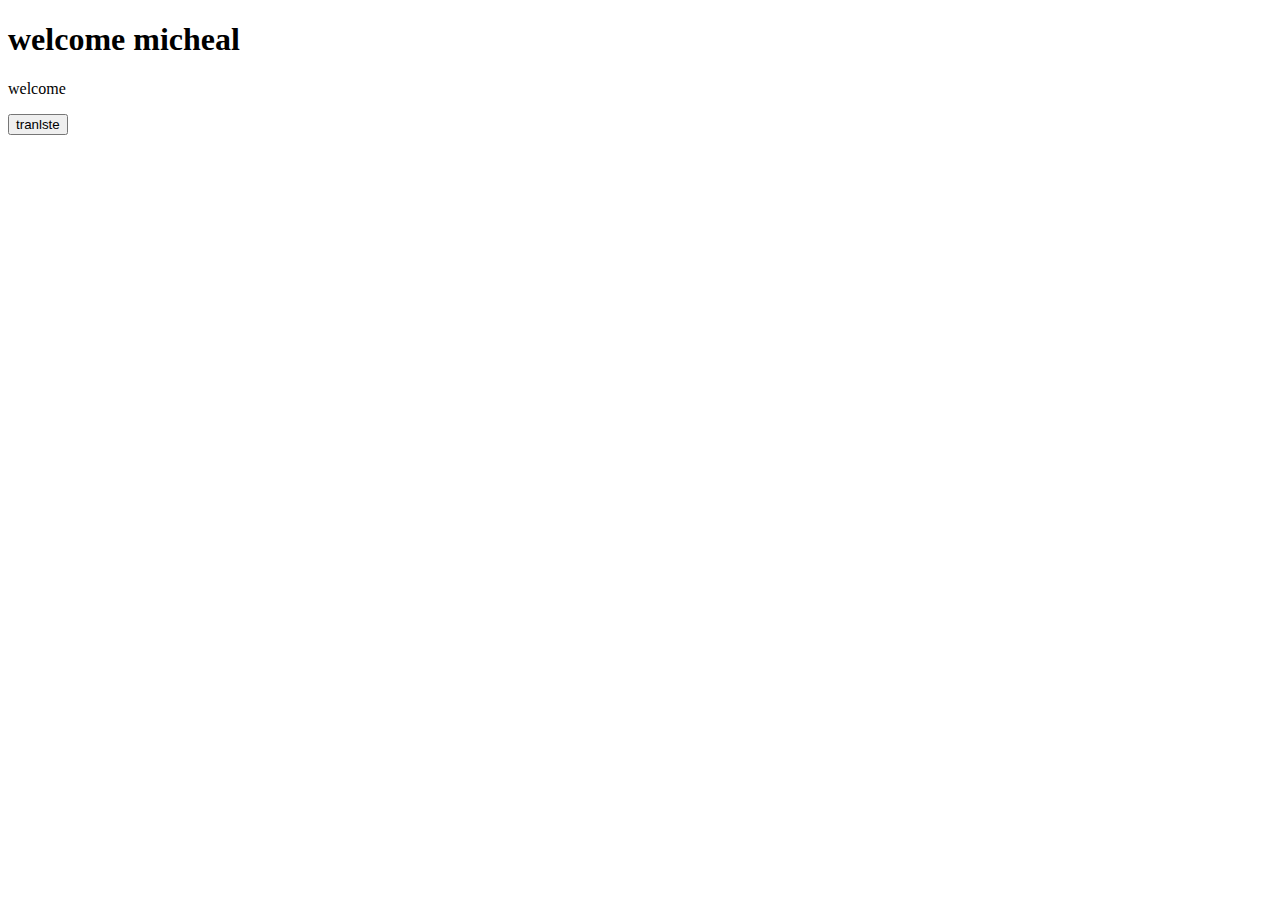
<file: text/api/index.html>
<!DOCTYPE html>
<html lang="en">
<head>
         <meta charset="UTF-8">
         <meta name="viewport" content="width=device-width, initial-scale=1.0">
         <title>Document</title>
</head>
<body>

         <h1>welcome micheal</h1>
         <p>welcome</p>

         <div id="google_translate-element">

         </div>

         <button>tranlste</button>

         <script src="https://translate.google.com/translate_a/element.js?cb=googleTranslateElementInit"></script>

         <script>
                  function googleTranslateElementInit(){
                       new google.translate.TranslateElement(
                           { pageLanguage: 'es'},
                           'google_translate-element'
                       ) 
                  }
                  googleTranslateElementInit()
         </script>
         
</body>
</html>
</file>
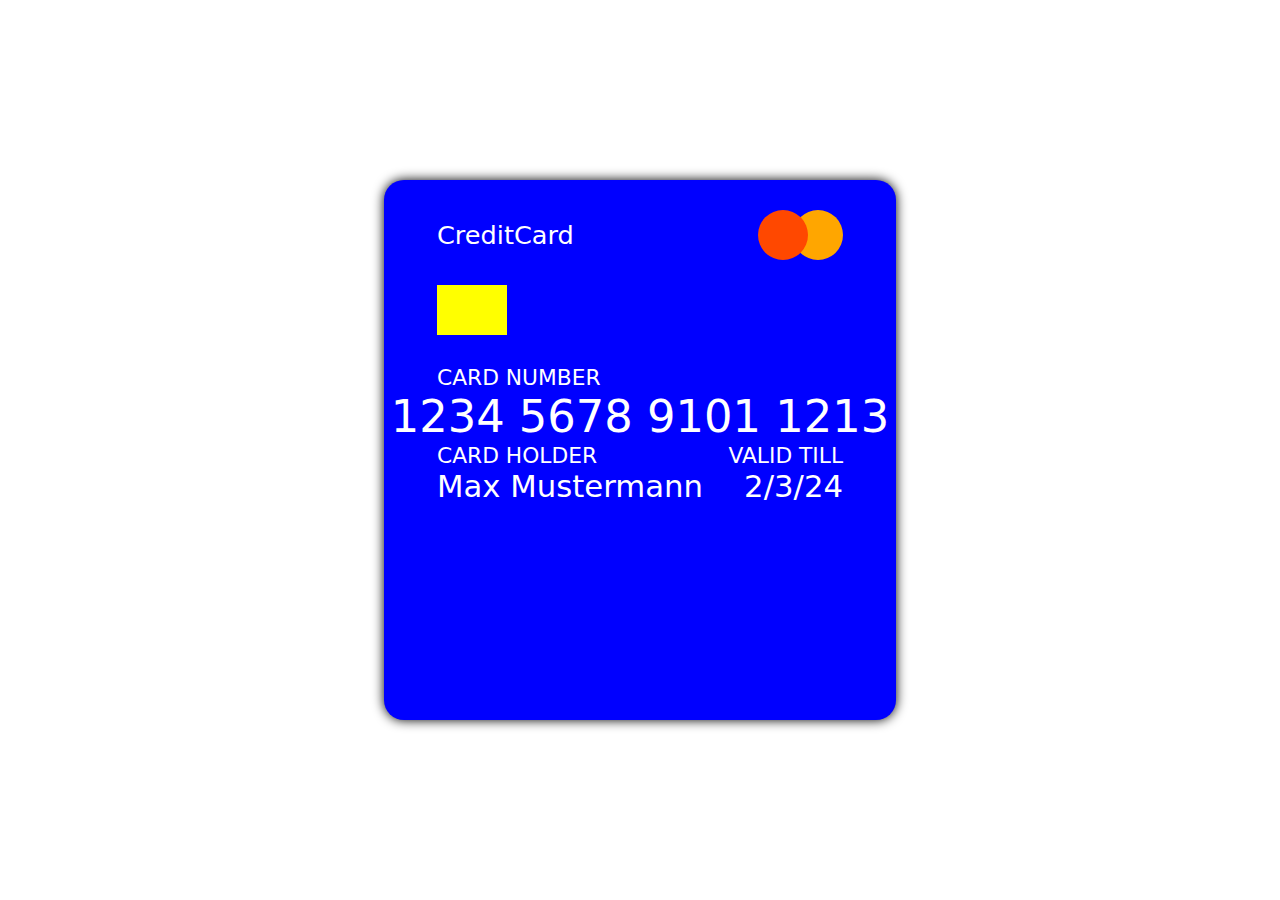
<file: card.html>
<!DOCTYPE html>
<html lang="en">

<head>
    <meta charset="UTF-8">
    <meta name="viewport" content="width=device-width, initial-scale=1.0">
    <title>Document</title>
    <link rel="stylesheet" href="https://cdnjs.cloudflare.com/ajax/libs/font-awesome/6.5.1/css/all.min.css"
        integrity="sha512-DTOQO9RWCH3ppGqcWaEA1BIZOC6xxalwEsw9c2QQeAIftl+Vegovlnee1c9QX4TctnWMn13TZye+giMm8e2LwA=="
        crossorigin="anonymous" referrerpolicy="no-referrer" />
</head>
<style>
    *{
        margin: 0;
        padding: 0;
        font-family: system-ui, -apple-system, BlinkMacSystemFont, 'Segoe UI', Roboto, Oxygen, Ubuntu, Cantarell, 'Open Sans', 'Helvetica Neue', sans-serif;
        color: white;
    }
    body {
        margin: 0;
        padding: 0;
        width: 100%;
        height: 100vh;
    }

    .section_card_holder {
        width: 100%;
        height: 100vh;
        display: flex;
        align-items: center;
        justify-content: center;
    }

    .card_box {
        display: flex;
        flex-direction: column;
        width: 40%;
        height: 60vh;
        background: blue;
        border-radius: 20px;
        box-shadow: 0em 0em 0.7em black;
    }
    @media screen and (max-width: 1020px) {
        .card_box{
            height: 50vh;
        }
        .cb_head{
            padding-top: 0;
            margin-top: -20px;
        }
        .p1{
            margin-left: -40px;
        }
        .circle{
            margin-right: -40px;
        }
        .div1{
            width: 20px;
            height: 20px;
        }
        .cb_icon{
            margin-left: -40px;
        }
        .p2{
            margin-left: -40px;
        }
        .p4_holder{
            margin-left: -40px;
        }
        .p7_holder{
            margin-left: -40px;
        }
    }
    @media screen and (max-width: 796px) {
        .card_box{
            height: 20vh;
        }
    }

    .cb_head {
        display: flex;
        align-items: center;
        justify-content: space-between;
        width: 100%;
        padding-top: 30px;
        /* padding-right: 20px;
        padding-left: 20px; */
    }

    .p1 {
        font-size: 2vw;
        font-family: system-ui, -apple-system, BlinkMacSystemFont, 'Segoe UI', Roboto, Oxygen, Ubuntu, Cantarell, 'Open Sans', 'Helvetica Neue', sans-serif;
        padding-left: 53px;
    }

    .circle {
        display: flex;
        padding-right: 53px;
    }

    .div1 {
        width: 50px;
        height: 50px;
        background: rgb(255, 72, 0);
        border-radius: 50px;
        border: none;
        margin-right: -15px;
        z-index: 50;
    }

    .div2 {
        width: 50px;
        height: 50px;
        background: rgb(255, 166, 0);
        border-radius: 50px;
    }



    .cb_icon {
        width: 100%;
        padding-top: 25px;
        padding-left: 53px;
    }

    .card_scan {
        width: 70px;
        height: 50px;
        background: yellow;
    }






    .card_number{
        display: flex;
        flex-direction: column;
        justify-content: center;
        padding-top: 30px;
    }
    .p2{
        font-size: 1.7vw;
        padding-left: 53px;
    }
    .p3{
        font-size: 3.5vw;
        margin: 0;
        padding: 0;
        text-align: center;
    }
    .p4_holder{
        display: flex;
        justify-content: space-between;
        align-items: center;
        font-size: 1.7vw;
        padding: 0px 53px;
    }
    .p7_holder{
        display: flex;
        justify-content: space-between;
        align-items: center;
        font-size: 2.4vw;
        padding: 0px 53px;
    }
</style>

<body>
    <section class="section">
        <div class="section_card_holder">
            <div class="card_box">
                <div class="cb_head">
                    <p class="p1">CreditCard</p>

                    <div class="circle">
                        <div class="div1"></div>
                        <div class="div2"></div>
                    </div>
                </div>
                <div class="cb_icon">
                    <div class="card_scan"></div>
                </div>

                <div class="card_number">
                    <p class="p2">CARD NUMBER</p>
                    <p class="p3">1234 5678 9101 1213</p>
                    <div class="p4_holder">
                        <p class="p4">CARD HOLDER</p>
                        <p class="p5">VALID TILL</p>
                    </div>
                    <div class="p7_holder">
                        <p class="p7">Max Mustermann</p>
                        <p class="p8">2/3/24</p>
                    </div>
                </div>
            </div>
        </div>
    </section>
</body>

</html>
</file>
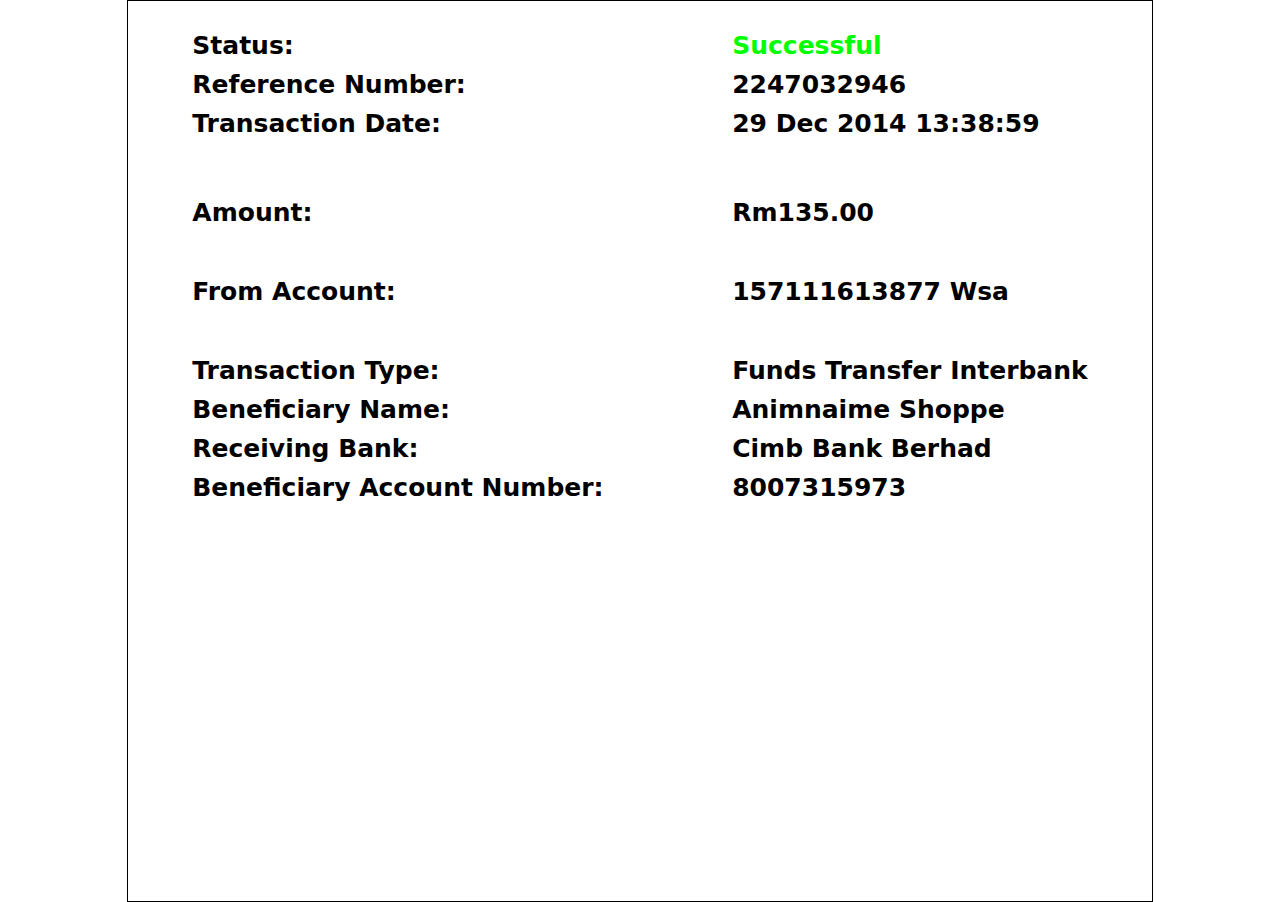
<file: reciept.html>
<!DOCTYPE html>
<html lang="en">

<head>
    <meta charset="UTF-8">
    <meta name="viewport" content="width=device-width, initial-scale=1.0">
    <title>Document</title>
</head>
<style>
    * {
        margin: 0;
        padding: 0;
    }

    body {
        margin: 0;
        padding: 0;
        width: 100%;
        height: 100%;
        display: flex;
        align-items: center;
        justify-content: center;
    }

    .section {
        width: 80%;
        height: 100vh;
        border: 1px solid black;
    }

    .reciept_holder {
        width: 100%;
        display: flex;
        justify-content: space-around;
    }

    .status {
        padding-top: 30px;
        display: flex;
        flex-direction: column;
    }
    .status2 {
        padding-top: 30px;
        display: flex;
        flex-direction: column;
    }

    .amount {
        padding-top: 60px;
        display: flex;
        row-gap: 50px;
        flex-direction: column;
    }

    .transaction{
        padding-top: 50px;
        display: flex;
        flex-direction: column;
        row-gap: 10px;
    }

    .status_holder{
        display: flex;
        flex-direction: column;
        row-gap: 10px;
    }

    p {
        text-transform: capitalize;
        font-family: system-ui, -apple-system, BlinkMacSystemFont, 'Segoe UI', Roboto, Oxygen, Ubuntu, Cantarell, 'Open Sans', 'Helvetica Neue', sans-serif;
        font-size: 25px;
        font-weight: 600;
    }
</style>

<body>
    <section class="section">
        <div class="reciept_holder">
            <div class="status">
                <div class="status_holder">
                    <p>status:</p>
                    <p>reference number:</p>
                    <p>transaction date:</p>
                </div>

                <div class="amount">
                    <div class="amount1">
                        <p>amount:</p>
                    </div>

                    <div class="amount1">
                        <p>from account:</p>
                    </div>
                </div>

                <div class="transaction">
                    <div class="amount1">
                        <p>transaction type:</p>
                    </div>

                    <div class="amount1">
                        <p>beneficiary name:</p>
                    </div>

                    <div class="amount1">
                        <p>receiving bank:</p>
                    </div>

                    <div class="amount1">
                        <p>beneficiary account number:</p>
                    </div>
                </div>

            </div>

            <div class="status2">
                <div class="status_holder">
                    <p style="color: rgb(0, 255, 0);">successful</p>
                    <p>2247032946</p>
                    <p>29 dec 2014  13:38:59</p>
                </div>

                <div class="amount">
                    <div class="amount1">
                        <p>rm135.00</p>
                    </div>

                    <div class="amount1" style="text-transform: uppercase;">
                        <p>157111613877 wsa</p>
                    </div>
                </div>

                <div class="transaction">
                    <div class="amount1" style="text-transform: uppercase;">
                        <p>funds transfer interbank</p>
                    </div>

                    <div class="amount1" style="text-transform: uppercase;">
                        <p>animnaime shoppe</p>
                    </div>

                    <div class="amount1" style="text-transform: uppercase;">
                        <p>cimb bank berhad</p>
                    </div>

                    <div class="amount1" style="text-transform: uppercase;">
                        <p>8007315973</p>
                    </div>
                </div>

            </div>

        </div>
    </section>
</body>

</html>
</file>
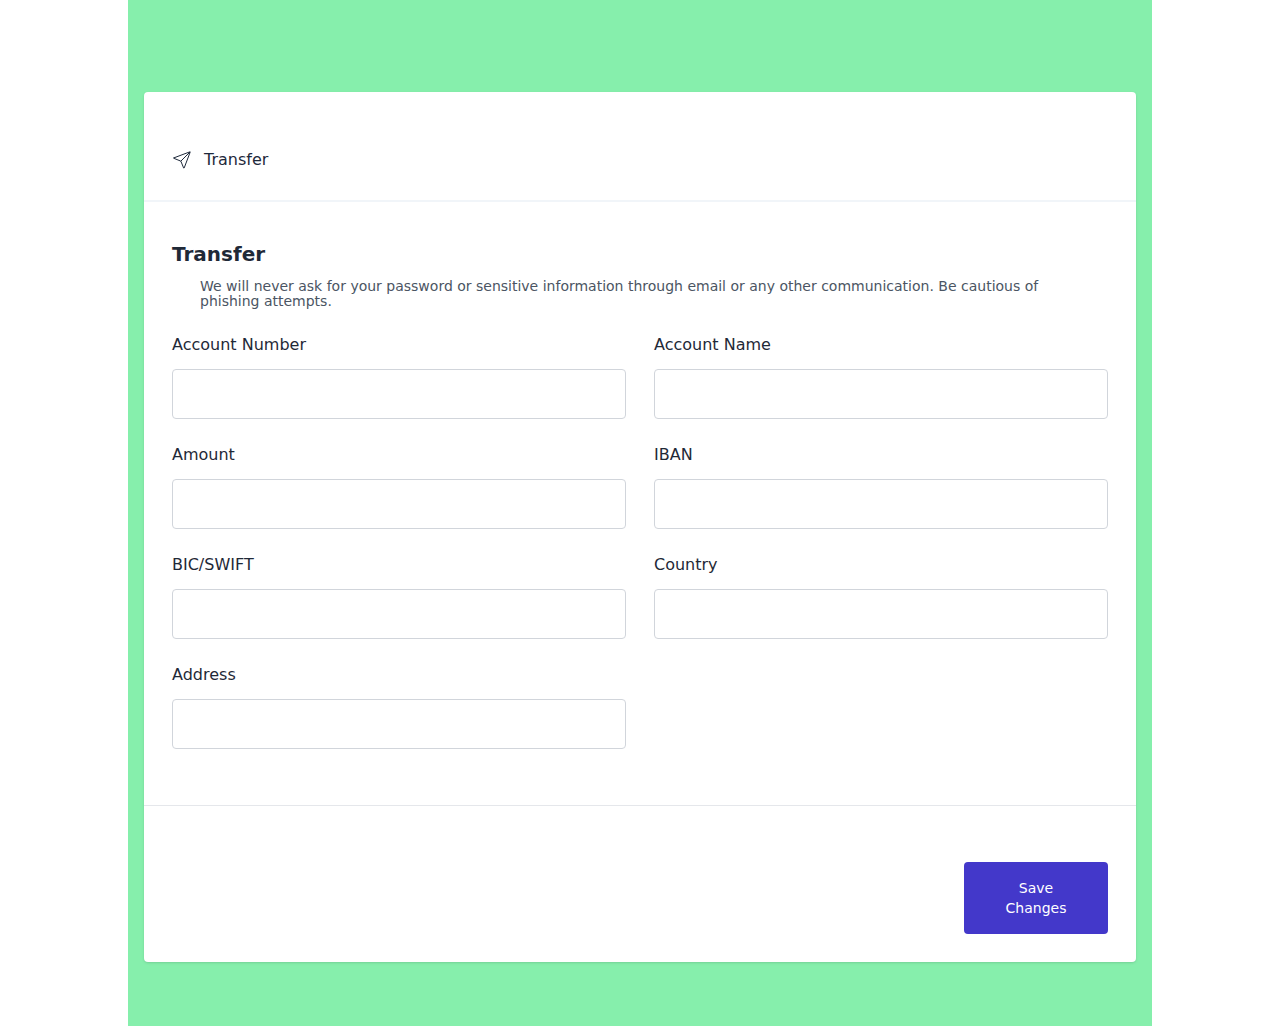
<file: text/form.html>
<!DOCTYPE html>
<html lang="en">
<head>
         <meta charset="UTF-8">
         <meta name="viewport" content="width=device-width, initial-scale=1.0">
         <title>Document</title>
         <!-- <script src="https://cdn.tailwindcss.com"></script> -->
         <script src="./js/tailwindcss.js"></script>
</head>
<body>
         <section class="w-[80%] mx-auto bg-green-300">
                  <div class="px-2 py-12 transfer">
                           <div class="flex flex-no-wrap items-start">
                                    <div class="w-full">
                                             <div class="py-4 px-2">
                                                      <div class="bg-white rounded shadow mt-7 py-7">
                                                               <div class="hidden lg:block md:hidden">
                                                                        <div
                                                                                 class="px-7 header flex bg-white lg:justify-start md:justify-start justify-start py-[30px] border-b-[2px] border-slate-100 flex-wrap gap-x-4">
                                                                                
                                                                                 
                                                                                 <a class="cursor-pointer">
                                                                                          <div class="flex items-center group">
                                                                                                   <div class="svg-container">
                                                                                                            <svg class="text-[#1E293B] group-hover:text-indigo-700" width="20" height="20" viewBox="0 0 20 20" fill="none"
                                                                                                                     xmlns="http://www.w3.org/2000/svg">
                                                                                                                     <path d="M2.07556 7.81027L17.7006 1.8966C17.7569 1.87504 17.8183 1.87026 17.8774 1.88284C17.9364 1.89543 17.9905 1.92483 18.0332 1.96751C18.0758 2.01018 18.1052 2.0643 18.1178 2.12332C18.1304 2.18234 18.1256 2.24375 18.1041 2.30011L12.1904 17.9251C12.1669 17.9845 12.1258 18.0352 12.0726 18.0704C12.0194 18.1057 11.9566 18.1238 11.8928 18.1224C11.829 18.1209 11.7672 18.1 11.7156 18.0623C11.6641 18.0247 11.6253 17.9722 11.6045 17.9118L8.97165 11.4239C8.94096 11.332 8.8893 11.2485 8.82076 11.1799C8.75222 11.1114 8.66868 11.0597 8.57673 11.029L2.08884 8.39855C2.02772 8.37821 1.97438 8.33949 1.93612 8.28767C1.89785 8.23586 1.87653 8.17348 1.87508 8.10909C1.87363 8.04469 1.89211 7.98142 1.92799 7.92793C1.96388 7.87444 2.01542 7.83334 2.07556 7.81027V7.81027Z"
                                                                                                                              stroke="Currentcolor" stroke-linecap="round" stroke-linejoin="round" />
                                                                                                                     <path d="M17.9688 2.03125L8.86719 11.1328" stroke="Currentcolor" stroke-linecap="round"
                                                                                                                              stroke-linejoin="round" />
                                                                                                            </svg>
                                                                                                   </div>
                                                                                                   <div class="pl-3 heading-container">
                                                                                                            <p
                                                                                                                     class="text-base font-medium leading-none text-slate-800 group-hover:text-indigo-700">
                                                                                                                     Transfer
                                                                                                            </p>
                                                                                                   </div>
                                                                                          </div>
                                                                                 </a>
                                                                                
                                                                        </div>
                                                               </div>
                                                               <div class="block px-6 lg:hidden md:block">
                                                                        <div class="relative top-1">
                                                                                 <div
                                                                                          class="relative w-full mt-2 rounded outline-none dropdown-one bg-gray-50">
                                                                                          <button onclick="showDropDownMenutwo_form_layout_wizard3(this)"
                                                                                                   class="relative flex items-center justify-between w-full px-5 py-4 dropbtn-one">
                                                                                                   <span class="pr-4 text-sm font-medium text-indigo-700 flex flex-row-reverse justify-end gap-x-2"
                                                                                                            id="drop-down-content-setter-two_form_layout_wizard3">
                                                                                                            <div class="flex gap-x-2">
                                                                                                                     <svg class="text-[#1E293B] group-hover:text-indigo-700" width="20" height="20" viewBox="0 0 20 20" fill="none"
                                                                                                                              xmlns="http://www.w3.org/2000/svg">
                                                                                                                              <path d="M2.07556 7.81027L17.7006 1.8966C17.7569 1.87504 17.8183 1.87026 17.8774 1.88284C17.9364 1.89543 17.9905 1.92483 18.0332 1.96751C18.0758 2.01018 18.1052 2.0643 18.1178 2.12332C18.1304 2.18234 18.1256 2.24375 18.1041 2.30011L12.1904 17.9251C12.1669 17.9845 12.1258 18.0352 12.0726 18.0704C12.0194 18.1057 11.9566 18.1238 11.8928 18.1224C11.829 18.1209 11.7672 18.1 11.7156 18.0623C11.6641 18.0247 11.6253 17.9722 11.6045 17.9118L8.97165 11.4239C8.94096 11.332 8.8893 11.2485 8.82076 11.1799C8.75222 11.1114 8.66868 11.0597 8.57673 11.029L2.08884 8.39855C2.02772 8.37821 1.97438 8.33949 1.93612 8.28767C1.89785 8.23586 1.87653 8.17348 1.87508 8.10909C1.87363 8.04469 1.89211 7.98142 1.92799 7.92793C1.96388 7.87444 2.01542 7.83334 2.07556 7.81027V7.81027Z"
                                                                                                                                       stroke="Currentcolor" stroke-linecap="round" stroke-linejoin="round" />
                                                                                                                              <path d="M17.9688 2.03125L8.86719 11.1328" stroke="Currentcolor" stroke-linecap="round"
                                                                                                                                       stroke-linejoin="round" />
                                                                                                                     </svg>
                                                                                                                     <p
                                                                                                                              class="text-base font-medium leading-none text-indigo-700 mt-[1px]">
                                                                                                                              Transfer
                                                                                                                     </p>
                                                                                                            </div>
                                                                                                   </span>
                                                                                                   <div
                                                                                                            class="relative w-5 h-5 bg-indigo-100 rounded">
                                                                                                            <svg id="rotate"
                                                                                                                     class="absolute inset-x-0 inset-y-0 z-10 mx-auto my-auto cursor-pointer"
                                                                                                                     width="10" height="6"
                                                                                                                     viewBox="0 0 10 6"
                                                                                                                     fill="none"
                                                                                                                     xmlns="http://www.w3.org/2000/svg">
                                                                                                                     <path d="M0.5 0.75L5 5.25L9.5 0.75"
                                                                                                                              stroke="#4338ca"
                                                                                                                              stroke-linecap="round"
                                                                                                                              stroke-linejoin="round" />
                                                                                                            </svg>
                                                                                                   </div>
                                                                                          </button>
                                                                                          <div class="absolute right-0 z-20 hidden w-full px-2 py-2 bg-white border-t border-gray-200 rounded shadow top-12"
                                                                                                   id="drop-down-div-two_form_layout_wizard3">
                                                                                                   <div class="flex gap-x-2 group">
                                                                                                            <p onclick="swaptexttwo_form_layout_wizard3(this)"
                                                                                                                     class="flex flex-row-reverse justify-end gap-x-2 w-full p-3 text-base font-medium leading-none text-gray-600 group-hover:text-indigo-700 mt-[1px] cursor-pointer group-hover:bg-indigo-100 group-hover:font-medium group-hover:text-indigo-700 group-hover:rounded">
                                                                                                                     Transfer
                                                                                                                     <svg class="text-[#1E293B] group-hover:text-indigo-700" width="20" height="20" viewBox="0 0 20 20" fill="none"
                                                                                                                              xmlns="http://www.w3.org/2000/svg">
                                                                                                                              <path d="M2.07556 7.81027L17.7006 1.8966C17.7569 1.87504 17.8183 1.87026 17.8774 1.88284C17.9364 1.89543 17.9905 1.92483 18.0332 1.96751C18.0758 2.01018 18.1052 2.0643 18.1178 2.12332C18.1304 2.18234 18.1256 2.24375 18.1041 2.30011L12.1904 17.9251C12.1669 17.9845 12.1258 18.0352 12.0726 18.0704C12.0194 18.1057 11.9566 18.1238 11.8928 18.1224C11.829 18.1209 11.7672 18.1 11.7156 18.0623C11.6641 18.0247 11.6253 17.9722 11.6045 17.9118L8.97165 11.4239C8.94096 11.332 8.8893 11.2485 8.82076 11.1799C8.75222 11.1114 8.66868 11.0597 8.57673 11.029L2.08884 8.39855C2.02772 8.37821 1.97438 8.33949 1.93612 8.28767C1.89785 8.23586 1.87653 8.17348 1.87508 8.10909C1.87363 8.04469 1.89211 7.98142 1.92799 7.92793C1.96388 7.87444 2.01542 7.83334 2.07556 7.81027V7.81027Z"
                                                                                                                                       stroke="Currentcolor" stroke-linecap="round" stroke-linejoin="round" />
                                                                                                                              <path d="M17.9688 2.03125L8.86719 11.1328" stroke="Currentcolor" stroke-linecap="round"
                                                                                                                                       stroke-linejoin="round" />
                                                                                                                     </svg>
                                                                                                            </p>
                                                                                                   </div>
                                                                                                   
                                                                                                   
                                                                                                   
                                                                                                  
                                                                                          </div>
                                                                                 </div>
                                                                                 <!-- end -->
                                                                        </div>
                                                               </div>
                                                               <!-- end -->
                                                               <div class="mt-10 px-7">
                                                                        <p class="text-xl font-semibold leading-tight text-gray-800">
                                                                                 Transfer 
                                                                        </p>
                                                                        <p class="mt-3 text-sm leading-[15px] text-gray-600 px-7">
                                                                                 We will never ask for your password or sensitive information through email or any other communication. Be cautious of
                                                                                 phishing attempts.
                                                                        </p>
                                                                        <div
                                                                                 class="grid w-full grid-cols-1 lg:grid-cols-2 md:grid-cols-1 gap-7 mt-7">
                                                                                
                                                                                
                                                                                 <div>
                                                                                          <p
                                                                                                   class="text-base font-medium leading-none text-gray-800">
                                                                                                   Account Number
                                                                                          </p>
                                                                                          <input
                                                                                                   class="account_number w-full p-3 mt-4 border border-gray-300 rounded outline-none focus:bg-gray-50" />
                                                                                          
                                                                                 </div>
                                                                                 <div>
                                                                                          <p
                                                                                                   class="text-base font-medium leading-none text-gray-800">
                                                                                                   Account Name
                                                                                          </p>
                                                                                          <input
                                                                                                   class="account_name w-full p-3 mt-4 border border-gray-300 rounded outline-none focus:bg-gray-50" />
                                                                                          
                                                                                 </div>
                                                                                 <div>
                                                                                          <p class="text-base font-medium leading-none text-gray-800">
                                                                                                   Amount
                                                                                          </p>
                                                                                          <input class="amounts w-full p-3 mt-4 border border-gray-300 rounded outline-none focus:bg-gray-50" />
                                                                                 
                                                                                 </div>
                                                                                 <div>
                                                                                          <p class=" text-base font-medium leading-none text-gray-800">
                                                                                                   IBAN
                                                                                          </p>
                                                                                          <input class="iban w-full p-3 mt-4 border border-gray-300 rounded outline-none focus:bg-gray-50" />
                                                                                 
                                                                                 </div>
                                                                                 <div>
                                                                                          <p class=" text-base font-medium leading-none text-gray-800">
                                                                                                   BIC/SWIFT
                                                                                          </p>
                                                                                          <input class="bic_swift w-full p-3 mt-4 border border-gray-300 rounded outline-none focus:bg-gray-50" />
                                                                                 
                                                                                 </div>
                                                                                 <div>
                                                                                          <p class=" text-base font-medium leading-none text-gray-800">
                                                                                                   Country
                                                                                          </p>
                                                                                          <input class="country w-full p-3 mt-4 border border-gray-300 rounded outline-none focus:bg-gray-50" />
                                                                                 
                                                                                 </div>
                                                                                 <div>
                                                                                          <p class=" text-base font-medium leading-none text-gray-800">
                                                                                                   Address
                                                                                          </p>
                                                                                          <input class="address w-full p-3 mt-4 border border-gray-300 rounded outline-none focus:bg-gray-50" />
                                                                                 
                                                                                 </div>
                                                                        </div>
                                                               </div>
                                                               
                                                               
                                                               <hr class="h-[1px] bg-gray-100 my-14" />
                                                               <div
                                                                        class="flex flex-col flex-wrap items-center justify-center w-full px-7 lg:flex-row lg:justify-end md:justify-end gap-x-4 gap-y-4">
                                                                        
                                                                        <button id="proceed"
                                                                                 class="bg-indigo-700 rounded hover:bg-indigo-600 transform duration-300 ease-in-out text-sm font-medium px-6 py-4 text-white lg:max-w-[144px] w-full">
                                                                                 Save Changes
                                                                        </button>
                                                               </div>
                                                      </div>
                                             </div>
                                    </div>
                           </div>
                  </div>
         </section>
</body>
</html>
</file>
